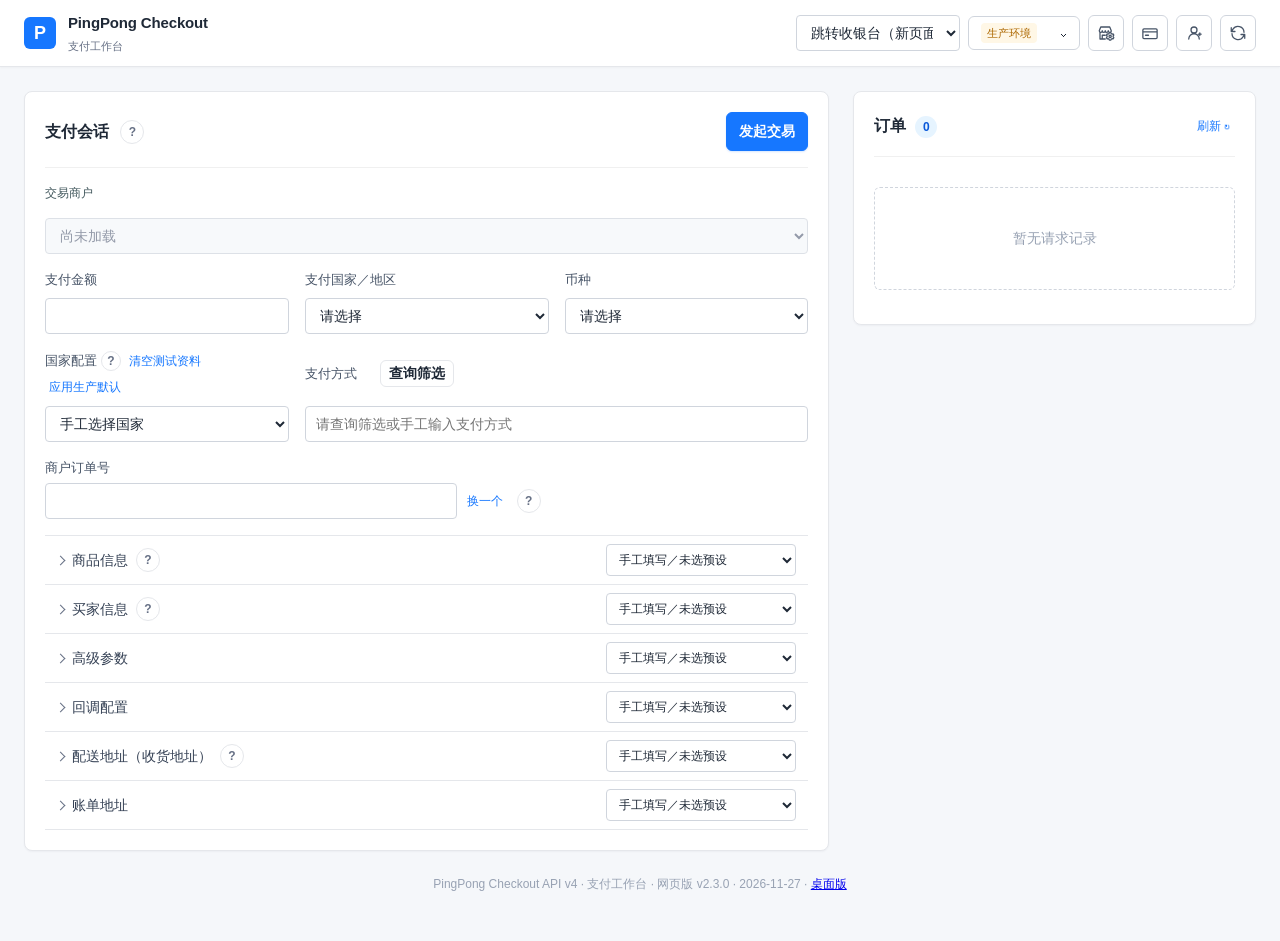
<file: index.html>
<!doctype html>
<html lang="zh-CN">
<head>
  <meta charset="utf-8">
  <meta name="viewport" content="width=device-width, initial-scale=1">
  <meta name="checkout-pages" content="2.3.0">
  <meta http-equiv="Content-Security-Policy" content="default-src 'none'; script-src 'self'; worker-src 'self'; style-src 'self'; img-src 'self'; connect-src https://api.ipify.org https://api4.ipify.org https://ipv4.icanhazip.com https://acquirer-payment.pingpongx.com https://sandbox-acquirer-payment.pingpongx.com; frame-src 'self' http://127.0.0.1:18791; form-action 'self'; base-uri 'none'">
  <meta name="referrer" content="no-referrer">
  <title>支付工作台 · PingPong Checkout</title>
  <link rel="stylesheet" href="workbench.css?v=2.3.0">
</head>
<body inert aria-busy="true">
<header class="topbar"><div class="brand"><span class="brand-mark">P</span><div><b>PingPong Checkout</b><small>支付工作台</small></div></div><div class="top-actions"><select id="checkoutMode" aria-label="收银台模式"><option value="redirect">跳转收银台（新页面）</option><option value="embedded">内嵌收银台</option><option value="elements">Element SDK</option><option value="onepage">OnePage Checkout</option></select><div class="environment-menu"><button id="envMenuToggle" class="secondary-btn top-action-control" aria-expanded="false" aria-controls="envMenu"><span id="envBadge" class="badge prod">生产环境</span><span class="chevron" aria-hidden="true">⌄</span></button><div id="envMenu" class="environment-dropdown" hidden><button data-env="production" class="env-btn"><span class="env-kind">PROD</span><b>生产环境</b><em id="productionState">未配置</em></button><button data-env="sandbox" class="env-btn"><span class="env-kind">TEST</span><b>沙箱环境</b><em id="sandboxState">未配置</em></button></div></div><button id="openMerchantConfig" class="icon-btn action-icon" type="button" aria-label="商户设置"><svg aria-hidden="true" viewBox="0 0 24 24"><path d="M3 9l2-5h12l2 5M3 9c0 3 4 3 4 0 0 3 4 3 4 0 0 3 4 3 4 0 0 2 2 3 4 1M4 12v8h7M7 20v-5h4"/><g transform="translate(17.5 16.5)"><path d="m-1-5 2 0 .5 1.3 1 .6 1.4-.2 1 1.7-.9 1.1v1l.9 1.1-1 1.7-1.4-.2-1 .6L1 5h-2l-.5-1.3-1-.6-1.4.2-1-1.7.9-1.1v-1l-.9-1.1 1-1.7 1.4.2 1-.6z"/><circle r="1.5"/></g></svg><span class="action-label">商户设置</span></button><button id="openPaymentConfig" class="icon-btn action-icon" type="button" aria-label="支付设置"><svg aria-hidden="true" viewBox="0 0 24 24"><path d="M4 6.5h16A1.5 1.5 0 0 1 21.5 8v10A1.5 1.5 0 0 1 20 19.5H4A1.5 1.5 0 0 1 2.5 18V8A1.5 1.5 0 0 1 4 6.5Zm-1.5 4h19M6 15h4"/></svg><span class="action-label">支付设置</span></button><button id="openProfiles" class="icon-btn action-icon" type="button" aria-label="资料设置"><svg aria-hidden="true" viewBox="0 0 24 24"><path d="M12 12a4 4 0 1 0 0-8 4 4 0 0 0 0 8Zm-7 8a7 7 0 0 1 14 0M18 13.5h3.5M19.75 11.75v3.5"/></svg><span class="action-label">资料设置</span></button><button class="icon-btn action-icon" id="refreshBtn" type="button" aria-label="刷新配置"><svg aria-hidden="true" viewBox="0 0 24 24"><path d="M20 11a8 8 0 0 0-14.8-4L3 10m0 0V5m0 5h5M4 13a8 8 0 0 0 14.8 4L21 14m0 0v5m0-5h-5"/></svg><span class="action-label">刷新配置</span></button></div></header>
<main class="shell"><nav class="workspace-jump" aria-label="工作区导航"><a href="#paymentWorkspace">支付会话</a><a href="#ordersWorkspace">查看订单</a></nav><section class="workspace">
<section class="panel form-panel" id="paymentWorkspace" tabindex="-1"><div class="panel-head"><h2>支付会话</h2><button type="button" class="help-btn" data-help-source="formHelp" data-help-title="填写与校验" aria-label="表单填写说明" aria-haspopup="dialog">?</button><div class="config-actions"><button id="submitBtn" class="primary-btn" type="submit" form="checkoutForm"><span id="submitLabel">发起交易</span></button></div></div>
<form id="checkoutForm" autocomplete="off" novalidate>
<div id="sessionImportNotice" class="session-import" hidden><span>请导入商户 Excel。生产联调资料会按国家自动填入。</span><button id="sessionImport" type="button" class="secondary-btn">导入商户 Excel</button></div>
<div class="merchant-selector transaction-merchant"><label for="transactionMerchant">交易商户 <span id="merchantCount"></span></label><select id="transactionMerchant" disabled><option value="">尚未加载</option></select></div>
<section id="elementsSettings" class="elements-settings" hidden><div class="settings-heading"><label>Element SDK 组件<select id="elementType"><option value="">请选择组件</option><option value="applePayButton">Apple Pay 按钮</option><option value="googlePayButton">Google Pay 按钮</option><option value="paypalButton">PayPal 按钮</option></select></label><button type="button" class="help-btn" data-help-source="elementRouteStatus elementHelp" data-help-title="Element SDK" aria-label="Element SDK 说明" aria-haspopup="dialog">?</button></div><p id="elementRouteStatus" class="config-help" role="status" hidden>请选择组件；支付方式将按组件精确同步。</p><div id="elementHelp" hidden><p>仅支持当前沙箱／FRA 生产环境，需明确国家、币种及支持该组件的支付配置。Google Pay 优先内嵌 3DS；PayPal 完成后由 SDK 跳转成功回跳 URL（merchantResultUrl）。这不是 Alipay 的内嵌替代方案，渠道授权仍可能跳转。PayPal 仅支持普通钱包，Venmo 和 PayPal Pay Later 会明确拒绝，不会自动转换为 PayPal。</p><p>发起交易后冻结本次订单资料；之后修改表单不影响已挂载按钮，需要重新发起交易。</p></div></section>
<section id="onepageSettings" class="elements-settings" hidden><div class="settings-heading"><b>OnePage Checkout</b><button type="button" class="help-btn" data-help-source="onepageHelp" data-help-title="OnePage Checkout" aria-label="OnePage Checkout 说明" aria-haspopup="dialog">?</button></div><div id="onepageHelp" hidden><p>OnePage Checkout：需明确国家和币种，支付方式可多选或不指定。发起交易仅初始化 SDK；买家点击组件支付按钮后才调用浏览器签名预下单。本次订单资料已冻结，修改表单后需重新发起交易，不会仅改变组件金额。</p><p>本演示未配置 Apple Pay 所需的绑卡／周期付款参数，不保证 OnePage Apple Pay 可用，也不会自动生成 recurring 参数。浏览器、HTTPS 安全上下文和商户域名验证可能限制钱包使用。Google Pay 若未返回支付方式，请仅选择 GooglePay 重新发起，或改用 Element SDK。钱包和渠道仍可能打开授权窗口；最终结果以可信通知或服务端查询为准。</p></div></section>
<div class="payment-grid">
<label>支付金额<input id="amount" value="" inputmode="decimal" required /></label>
<label>支付国家／地区<select id="tradeCountry"><option value="">请选择</option></select></label>
<label>币种<select id="currency"><option value="">请选择</option></select></label>
<div class="country-routing"><div class="country-tools"><label for="countryPreset">国家配置</label><button type="button" class="help-btn" data-help-source="profileStatus profileRulesHelp" data-help-title="国家配置使用指引" aria-label="国家配置使用指引" aria-haspopup="dialog" title="使用指引">?</button><button type="button" id="clearProfileData" class="text-btn">清空测试资料</button><button type="button" id="applyProductionDefaults" class="text-btn">应用生产默认</button></div><select id="countryPreset" class="preset-select" aria-label="国家配置预设"><option value="">手工选择国家</option></select></div>
<div class="payment-methods"><div class="method-heading"><label for="methodSelection">支付方式</label><button type="button" id="openMethodFilter" class="secondary-btn" aria-haspopup="dialog" aria-controls="methodDialog">查询筛选</button></div><div class="method-result"><input id="methodSelection" placeholder="请查询筛选或手工输入支付方式" aria-describedby="methodError" /><div id="methodError" class="error" aria-live="polite"></div></div></div></div>
<input id="paymentMethods" type="hidden" /><p id="profileStatus" class="config-help profile-status" role="status" hidden>选择国家后自动匹配商品、买家和地址资料。</p><button id="useCountrySample" type="button" class="text-btn" hidden>切到沙箱并填入示例</button><p id="profileSafety" class="config-help" role="status"></p>
<div class="fields"><label class="span-two">商户订单号<div class="input-with-action"><input id="merchantTransactionId" required maxlength="100" pattern="[A-Za-z0-9_\-]+" /><button type="button" class="text-btn" id="newOrderBtn">换一个</button><button type="button" class="help-btn" data-help="每次请求生成新号，手动修改仅覆盖本次。" data-help-title="商户订单号" aria-label="商户订单号说明" aria-haspopup="dialog">?</button></div></label></div>
<details class="advanced" id="productSection"><summary class="section-heading">商品信息<button type="button" class="help-btn" data-help-source="amountHint" data-help-title="金额联动" aria-label="金额联动详情" aria-haspopup="dialog">?</button><select id="productPreset" class="preset-select" aria-label="商品预设"><option value="">手工填写／未选预设</option></select></summary><div class="fields"><label>商品名称<input id="productName" value="" required /></label><label>商品类型<select id="productType"><option value="">请选择</option><option value="N">实物商品</option><option value="Y">虚拟商品</option></select></label><label>商品单价<input id="unitPrice" value="" inputmode="decimal" required /></label><label>商品图片 URL<input id="productImageUrl" type="url" placeholder="https://" /></label><label>商品描述<input id="productDescription" /></label><label>数量<div class="quantity-control"><button id="quantityMinus" type="button" aria-label="减少数量">−</button><input id="quantity" value="" type="number" min="1" max="999999999" step="1" required /><button id="quantityPlus" type="button" aria-label="增加数量">+</button></div></label></div><p id="amountHint" class="config-help" aria-live="polite" hidden>数量与单价联动总额；精度无法整除时不会自动舍入。</p></details>
<details class="advanced" id="buyerSection"><summary class="section-heading">买家信息<button type="button" class="help-btn" data-help-source="buyerHelp ipStatus" data-help-title="买家信息" aria-label="买家信息与 IP 说明" aria-haspopup="dialog">?</button><select id="buyerPreset" class="preset-select" aria-label="买家预设"><option value="">手工填写／未选预设</option></select></summary><div class="fields"><label>邮箱<input id="customerEmail" type="email" value="" required /></label><label>语言<select id="language"><option value="">请选择</option><option value="en">English</option><option value="zh-CN">简体中文</option><option value="zh-TW">繁體中文</option></select></label><label>买家 IP<input id="shopperIP" placeholder="公网 IPv4 / IPv6" /></label></div><div class="inline-tools"><button type="button" id="refreshIP" class="text-btn">重新获取公网 IP</button><span id="ipStatus" class="config-help" role="status" hidden></span><p id="buyerHelp" hidden>实物需邮箱；虚拟可用商户用户 ID。买家 IP 自动获取网络出口公网 IPv4，可手工修改。</p></div></details>
<details class="advanced" id="advancedSection"><summary class="section-heading">高级参数<select id="advancedPreset" class="preset-select" aria-label="高级参数预设"><option value="">手工填写／未选预设</option></select></summary><div class="fields"><label>商户用户 ID<input id="merchantUserId" /></label><label>收款延迟（小时）<input id="captureDelayHours" type="number" min="-1" max="168" step="1" placeholder="0 立即扣款；-1 仅预授权" /></label></div></details>
<details class="advanced" id="callbackSection"><summary class="section-heading">回调配置<select id="callbackPreset" class="preset-select" aria-label="回调预设"><option value="">手工填写／未选预设</option></select></summary><div class="fields"><label>成功回跳 URL<input id="payResultUrl" type="url" placeholder="https://merchant.example/success" /></label><label>取消回跳 URL<input id="payCancelUrl" type="url" placeholder="https://merchant.example/cancel" /></label><label>异步通知 URL<input id="notificationUrl" type="url" placeholder="https://merchant.example/notify（可选）" /></label></div></details>
<details class="advanced" id="shippingSection"><summary class="section-heading">配送地址（收货地址）<button type="button" class="help-btn" data-help-source="addressStatus" data-help-title="配送地址" aria-label="配送地址详情" aria-haspopup="dialog">?</button><select id="shippingPreset" class="preset-select" aria-label="配送地址预设"><option value="">手工填写／未选预设</option></select></summary><div class="inline-tools"><button type="button" id="generateAddress" class="text-btn">按所选国家生成测试地址</button><button type="button" id="clearAddresses" class="text-btn">清空地址，改填真实资料</button></div><p id="addressStatus" class="config-help" role="status" hidden>实物商品必填。优先使用命中的地址预设；手动生成的随机测试地址仅限沙箱，不保证真实存在或可投递。</p><div class="fields"><label>国家／地区代码<input id="shippingCountry" maxlength="2" placeholder="US" /></label><label>州／省<input id="shippingState" placeholder="CA" /></label><label>城市<input id="shippingCity" /></label><label>邮编<input id="shippingPostcode" /></label><label class="span-two">街道<input id="shippingStreet" /></label></div></details>
<details class="advanced" id="billingSection"><summary class="section-heading">账单地址<select id="billingPreset" class="preset-select" aria-label="账单地址预设"><option value="">手工填写／未选预设</option></select></summary><label class="checkbox-label"><input type="checkbox" id="sameBilling" checked />账单与配送一致</label><button type="button" class="text-btn" id="copyAddress">复制配送地址</button><div class="fields"><label>国家／地区代码<input id="billingCountry" maxlength="2" /></label><label>州／省<input id="billingState" /></label><label>城市<input id="billingCity" /></label><label>邮编<input id="billingPostcode" /></label><label class="span-two">街道<input id="billingStreet" /></label></div></details>
<p id="formHelp" hidden>折叠项仍参与必填校验；提交时自动展开未完成项。红色 * 表示当前必填项，空可选字段不发送。账单地址为实物及其他虚拟类必填项；勾选账单与配送一致时持续同步。</p><p id="formError" class="error" role="alert" hidden></p>
</form><section class="result-panel" id="resultPanel" hidden><div class="panel-head"><h2>调用结果</h2><span id="resultStatus" class="status-pill">等待中</span></div><div id="resultContent" class="result-content"></div></section></section>
<aside class="panel orders-panel" id="ordersWorkspace" tabindex="-1"><div class="panel-head"><h2>订单 <span id="orderCount" class="count">0</span></h2><div class="config-actions"><button class="text-btn" id="reloadOrders">刷新 ↻</button></div></div><div id="ordersBody" class="order-list"><p class="empty">暂无请求记录</p></div></aside>
</section><footer>PingPong Checkout API v4 · 支付工作台 · 网页版 v2.3.0 · 2026-11-27 · <a href="?desktop=1">桌面版</a></footer></main>
<dialog id="configDialog" aria-labelledby="configTitle"><div class="config-panel"><div class="panel-head config-dialog-head"><h2 id="configTitle">商家配置</h2><button class="secondary-btn" id="clearMerchants" type="button">清空本页商户</button><button class="secondary-btn" id="downloadTemplate" type="button">下载导入模板</button><label class="secondary-btn file-btn">导入新配置<input id="excelInput" type="file" accept=".xlsx" multiple aria-label="导入新商家配置" /></label><button id="closeConfig" class="dialog-close" type="button" aria-label="关闭商家配置"><span aria-hidden="true">×</span></button></div><label class="restore-mode"><input type="checkbox" id="restoreMerchants"> 按备份规则恢复（replace 会替换对应环境的商户列表）</label><div class="settings-heading"><p id="configEnvironment" class="config-help"></p><button type="button" class="help-btn" data-help-source="sessionKeyHelp" data-help-title="商家配置与密钥安全" aria-label="商家配置与密钥安全说明" aria-haspopup="dialog">?</button></div><div class="merchant-selector"><label for="merchantSelect">商户（Remark）</label><select id="merchantSelect" aria-label="按备注选择当前环境商户"><option value="">暂无商户</option></select></div><p id="configMessage" role="status" class="config-help"></p><div class="endpoint"><span>API Endpoint</span><code id="endpoint"></code></div><div class="credentials" hidden><div class="credential-row"><span>accId</span><code id="accId">未配置</code></div><div class="credential-row"><span>clientId</span><code id="clientId">未配置</code></div><div class="credential-row"><span>salt</span><code>••••••••••••••••••••</code></div></div><p id="sessionKeyHelp" hidden>可多次导入商户 Excel，再按备注选择。密钥仅存在浏览器内存。原工作台刷新时会尝试恢复商户。新开工作台或浏览器已释放内存时，请重新导入。</p></div></dialog>
<dialog id="paymentConfigDialog" aria-labelledby="paymentConfigTitle"><div class="panel-head config-dialog-head"><h2 id="paymentConfigTitle">支付配置</h2><button id="exportPaymentConfig" class="secondary-btn" type="button">导出当前配置</button><button id="downloadPaymentTemplate" class="secondary-btn" type="button">下载导入模板</button><label class="secondary-btn file-btn">导入新配置<input id="paymentConfigInput" type="file" accept=".json,application/json" aria-label="导入新支付配置" /></label><button id="closePaymentConfig" class="dialog-close" type="button" aria-label="关闭支付配置"><span aria-hidden="true">×</span></button></div><div class="settings-heading"><h3>三列 TSV</h3><button type="button" class="help-btn" data-help-source="paymentHelp" data-help-title="支付配置格式" aria-label="支付配置格式说明" aria-haspopup="dialog">?</button></div><p id="paymentHelp" hidden>国家／地区、Payment Method、交易币种三列。与环境密钥分开保存；仅明确可调用的组合参与下拉联动，不猜测 XB 或复合方法。导入后先预览，再确认保存。</p><label class="sr-only" for="paymentConfigPaste">粘贴三列 TSV</label><textarea id="paymentConfigPaste" rows="5" placeholder="国家／地区&#9;Payment Method&#9;交易币种"></textarea><button id="previewPaymentConfig" class="secondary-btn">预览粘贴内容</button><p id="paymentConfigMessage" role="status" class="config-help"></p><pre id="paymentConfigPreview"></pre><div class="dialog-footer"><button id="savePaymentConfig" class="primary-btn" disabled>确认保存此配置</button></div><details class="advanced"><summary>查看当前原始行</summary><pre id="paymentConfigRows"></pre></details></dialog>
<dialog id="profilesDialog" aria-labelledby="profilesTitle"><div class="panel-head config-dialog-head"><h2 id="profilesTitle">买家信息配置</h2><button id="exportProfiles" class="secondary-btn" type="button">导出当前配置</button><button id="downloadProfilesTemplate" class="secondary-btn" type="button">下载导入模板</button><label class="secondary-btn file-btn">导入新配置<input id="profilesInput" type="file" accept=".xlsx" aria-label="导入新买家资料配置" /></label><button id="closeProfiles" class="dialog-close" type="button" aria-label="关闭买家信息配置"><span aria-hidden="true">×</span></button></div><div class="settings-heading"><h3>资料与匹配规则</h3><button type="button" class="help-btn" data-help-source="profilesHelp profileRulesHelp" data-help-title="买家资料与匹配规则" aria-label="买家资料配置说明" aria-haspopup="dialog">?</button></div><p id="profilesHelp" hidden>统一管理国家、商品、买家、高级参数、回调、配送、账单与匹配规则。下载多 Sheet Excel 后修改并上传：先校验预览，再确认保存，点击保存后资料保留至标签页关闭。生产只需导入商户。工作台按当前国家填入联调商品、买家、地址和 HTTPS 回跳。可手动修改，也可另行导入生产资料（synthetic=false），匹配的自定义资料优先。刷新或在同一标签页返回时恢复表单。选择下拉框中的沙箱示例会切换环境。</p><p id="profilesMessage" class="config-help" role="status"></p><pre id="profilesPreview"></pre><div class="dialog-footer"><button id="saveProfiles" class="primary-btn" type="button" disabled>确认保存预览配置</button></div><details class="advanced"><summary>当前全部资料与规则</summary><pre id="profilesCurrent"></pre></details><p id="profileRulesHelp" hidden>匹配优先级按国家、支付方式、币种中已指定条件数量决定：精确三元 → 双维（如国家＋币种）→ 单维（如国家）→ 通用。同分按规则行顺序选首条，多支付方式命中不同规则时可点击资料匹配详情查看选择。未指定规则时，当前国家和路由有唯一适用资料的分区会自动填入。</p></dialog>
<dialog id="orderDetailDialog" aria-labelledby="orderDetailTitle"><div class="panel-head"><h2 id="orderDetailTitle">订单 Detail</h2><button type="button" class="help-btn" data-help="本标签页保存的订单字段与状态；不重新查询支付网关。Query 下拉中的 Sale Query 查询支付，Refund Query 查询已发起的退款，不会重新退款。支付状态与括号内退款状态独立；已退款金额仅统计已确认成功的金额。原始接口记录请查看 Log。" data-help-title="订单详情" aria-label="订单详情说明" aria-haspopup="dialog">?</button><button id="closeOrderDetail" class="secondary-btn" type="button">关闭</button></div><pre id="orderDetailText"></pre></dialog>
<dialog id="detailDialog" aria-labelledby="detailTitle"><div class="panel-head"><h2 id="detailTitle">订单日志</h2><button type="button" class="help-btn" data-help-source="logHelp" data-help-title="日志与资料安全" aria-label="日志与资料安全说明" aria-haspopup="dialog">?</button><button id="closeDetail" class="secondary-btn">关闭</button></div><p id="logHelp" hidden>本页日志展示请求、响应和验签结果，可能含买家资料或支付令牌。刷新或离开即清空。订单摘要保留在当前标签页，可重新导入原商户查单。</p><pre id="logSummary" class="log-summary" aria-label="请求时间与接口摘要"></pre><details class="advanced"><summary>展开完整原始 JSON</summary><pre id="detailText"></pre></details><p id="detailError" class="error" role="status"></p></dialog>
<dialog id="orderActionDialog" aria-labelledby="orderActionTitle"><form id="orderActionForm"><div class="panel-head"><h2 id="orderActionTitle">确认订单操作</h2><button type="button" id="closeOrderAction" class="secondary-btn">关闭</button></div><p id="orderActionSummary"></p><label id="refundAmountField" hidden>退款金额<input id="refundAmount" inputmode="decimal" /></label><p id="orderActionError" class="error" role="alert"></p><button id="confirmOrderAction" class="primary-btn" type="submit">确认操作</button></form></dialog>
<dialog id="validationDialog" aria-labelledby="validationTitle"><div class="panel-head"><h2 id="validationTitle">请补充或修正以下信息</h2><button type="button" id="closeValidation" class="secondary-btn">关闭</button></div><p class="config-help">尚未发送请求，点击字段可定位。</p><ul id="validationList" class="validation-list"></ul></dialog>
<dialog id="methodDialog" aria-labelledby="methodTitle"><div class="panel-head"><h2 id="methodTitle">筛选支付方式</h2></div><label for="methodSearch">搜索支付方式</label><input id="methodSearch" type="search" placeholder="输入支付方式关键字" autofocus /><div class="method-tools"><span id="methodCount" role="status"></span><button type="button" id="clearMethods" class="text-btn">全部清除</button></div><div id="methodOptions" class="method-options"></div><div class="dialog-footer"><button type="button" id="cancelMethodFilter" class="secondary-btn">取消</button><button type="button" id="applyMethodFilter" class="primary-btn">确认</button></div></dialog>
<dialog id="helpDialog" aria-labelledby="helpTitle" aria-describedby="helpContent"><div class="panel-head"><h2 id="helpTitle">说明</h2><button id="closeHelp" class="dialog-close" type="button" aria-label="关闭说明" autofocus><span aria-hidden="true">×</span></button></div><div id="helpContent" class="help-content"></div></dialog>
<dialog id="localConfirmDialog" aria-labelledby="localConfirmTitle"><h2 id="localConfirmTitle">操作确认</h2><p id="localConfirmText"></p><form method="dialog" class="dialog-footer"><button class="secondary-btn" value="cancel" autofocus>取消</button><button class="primary-btn" value="confirm">确认继续</button></form></dialog>
<template id="desktop-view">
  <header class="bar"><img src="workbench.png" alt="" width="36" height="36"><b>PingPong Checkout</b><a id="view-switch" href="./">浏览器版</a></header>
  <main class="sheet" id="desktop">
    <h1>安装支付工作台</h1>
    <p class="intro">在自己的电脑上导入商户 Excel、创建订单并前往收银台付款。</p>
    <section aria-label="下载桌面工作台" class="downloads">
      <div class="platform"><h2>Windows</h2><p>运行安装程序，然后从桌面打开工作台。</p><a class="button" href="https://github.com/mylys/checkout-offline-demo/releases/download/v2.0.0/Checkout-2.0.0-windows-x64.exe">下载 Windows x64 版</a></div>
      <div class="platform"><h2>Mac</h2><p>macOS 13 或更高版本。打开下载的文件，将工作台拖入「应用程序」，再双击打开。</p><div class="links"><a class="button" href="https://github.com/mylys/checkout-offline-demo/releases/download/v2.0.0/Checkout-2.0.0-mac-arm64.dmg">下载 Apple 芯片版</a><a href="https://github.com/mylys/checkout-offline-demo/releases/download/v2.0.0/Checkout-2.0.0-mac-x64.dmg">Intel 芯片版</a></div></div>
    </section>
    <p class="note">首次安装并打开后，工作台默认随登录启动，可在菜单栏或系统托盘关闭自动启动。</p>
    <p class="note">每次启动都需手工导入商户 Excel。导入后选择交易商户，核对金额再发起交易。关闭网页后本次密钥仍在内存中，从菜单栏或托盘退出工作台即可清空。</p>
    <details class="note"><summary>系统提示无法验证开发者？</summary><p>此版本尚未取得 Apple 公证或 Windows 发布者签名。请确认下载来自本项目的 GitHub Releases。若公司电脑限制安装，请让 IT 核准此版本。</p></details>
    <section class="installed"><h2>已经安装？</h2>
      <div class="links"><a href="checkout-workbench://open">打开支付工作台</a><button type="button" id="connect">在此页连接运行中的工作台</button></div>
      <p id="status" role="status"></p>
    </section>
    <footer>桌面版 v2.0.0 · 2026-11-26</footer>
  </main>
  <dialog id="workspace" aria-label="本机支付工作台">
    <div id="viewport"></div><button id="close" type="button">返回下载页</button>
  </dialog>
</template>
<noscript>请启用 JavaScript 后刷新页面，以加载支付工作台。</noscript>
<script type="module" src="entry.js?v=2.3.0"></script>
</body></html>
</file>
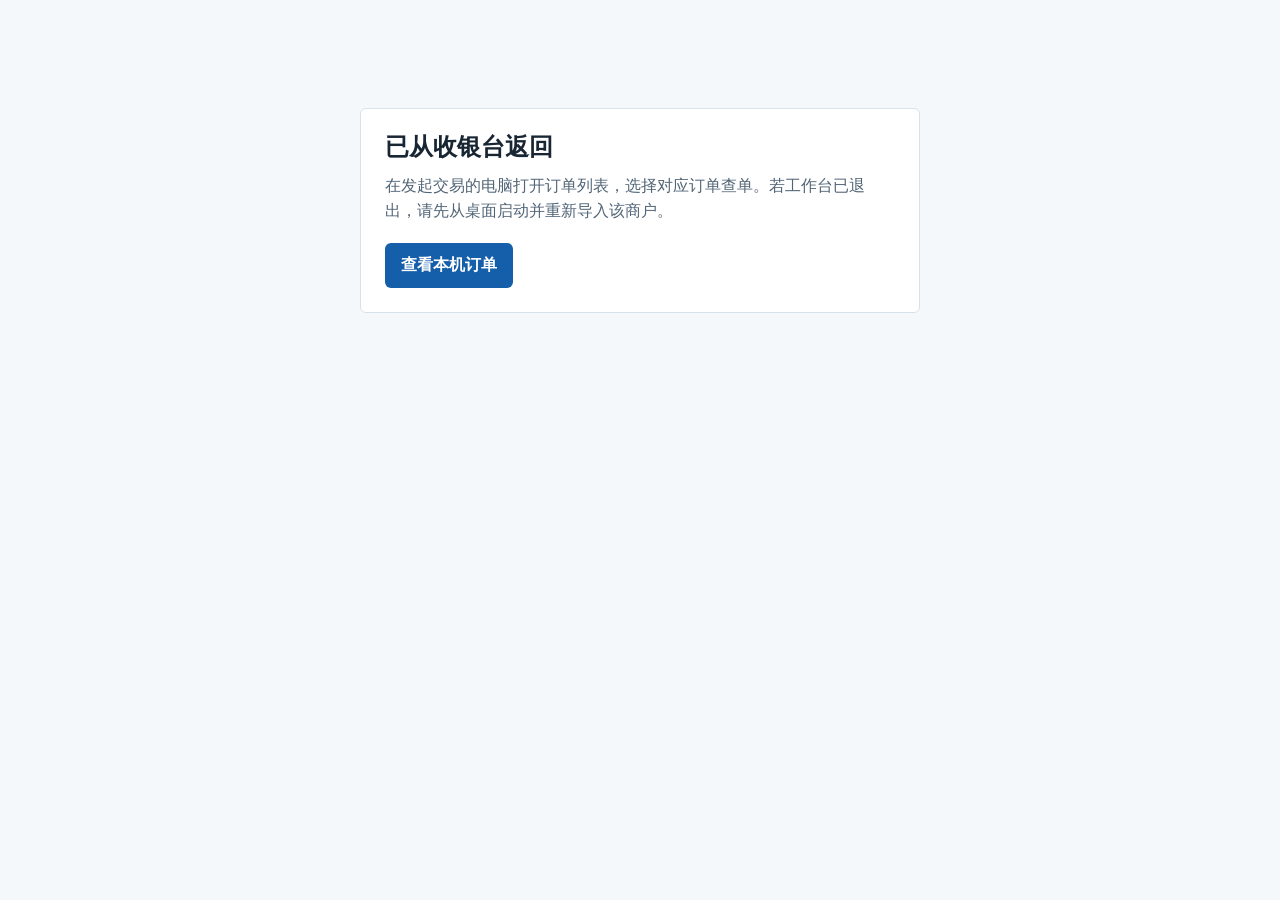
<file: return.html>
<!doctype html>
<html lang="zh-CN">
<head>
  <meta charset="utf-8">
  <meta name="viewport" content="width=device-width,initial-scale=1">
  <meta name="referrer" content="no-referrer">
  <title>已从收银台返回 · PingPong Checkout</title>
  <link rel="stylesheet" href="styles.css?v=2.3.0">
</head>
<body>
  <main class="shell"><section class="panel return-panel">
    <h1>已从收银台返回</h1>
    <p id="return-status">在发起交易的电脑打开订单列表，选择对应订单查单。若工作台已退出，请先从桌面启动并重新导入该商户。</p>
    <a id="return-link" class="primary-btn" href="./#ordersWorkspace" target="_top" rel="noreferrer">查看本机订单</a>
  </section></main>
  <script src="return.js?v=2.3.0"></script>
</body>
</html>
</file>
<file: workbench.css>
*{box-sizing:border-box}:root{--ink:#18242b;--muted:#687c80;--line:#dfe7e8;--paper:#fff;--wash:#f4f8f7;--teal:#0d6f63;--teal-2:#168b79;--red:#b74339;--shadow:0 12px 32px #1d373a12}body{margin:0;background:var(--wash);color:var(--ink);font-family:Inter,-apple-system,BlinkMacSystemFont,"PingFang SC","Microsoft YaHei",sans-serif;font-size:13px}[hidden]{display:none!important}button,input,select,textarea{font:inherit}button,summary{cursor:pointer}button:disabled{opacity:.5;cursor:not-allowed}button:focus-visible,a:focus-visible,summary:focus-visible{outline:3px solid #71c2b4;outline-offset:3px}button{border-radius:7px}input,select,textarea{width:100%;min-width:0;border:1px solid #ccd8d9;border-radius:7px;background:#fff;color:var(--ink);padding:8px 9px;height:35px;outline:none}input:focus,select:focus,textarea:focus{border-color:var(--teal);box-shadow:0 0 0 2px #0d6f6315}textarea{height:auto;resize:vertical}input[readonly]{background:var(--wash);color:var(--muted)}label{display:flex;flex-direction:column;gap:6px;min-width:0;font-size:12px;color:#41575c}h2{font-size:17px;margin:0;font-weight:650}.topbar{min-height:66px;background:#fff;border-bottom:1px solid var(--line);display:flex;align-items:center;justify-content:space-between;gap:18px;padding:12px max(22px,calc((100vw - 1440px)/2))}.brand{display:flex;gap:10px;align-items:center;flex-shrink:0}.brand-mark{width:31px;height:31px;background:var(--teal);border-radius:9px;display:grid;place-items:center;color:#fff;font-size:19px;font-weight:800}.brand b,.brand small{display:block}.brand b{font-size:14px}.brand small{font-size:10px;color:var(--muted);margin-top:3px}.top-actions{display:flex;gap:8px;align-items:center}.top-actions select{width:136px}.primary-btn,.secondary-btn,.env-btn{border:1px solid var(--line);padding:8px 12px;background:#fff;color:var(--ink);font-weight:600;white-space:nowrap}.primary-btn{background:var(--teal);border-color:var(--teal);color:#fff}.primary-btn:hover:not(:disabled){background:#085b51}.secondary-btn:hover,.env-btn:hover{background:#edf7f4}.text-btn{background:none;border:0;color:var(--teal);padding:5px;font-size:12px;white-space:nowrap}.icon-btn{background:none;border:0;font-size:23px;color:var(--muted)}.badge{font-size:11px;border-radius:30px;padding:4px 7px}.badge.prod{color:#95660b;background:#fff4d7}.badge.sandbox{color:var(--teal);background:#e6f6ef}.environment-menu{position:relative}.environment-dropdown{position:absolute;right:0;top:calc(100% + 9px);width:235px;display:grid;gap:8px;padding:12px;background:white;border:1px solid var(--line);border-radius:11px;box-shadow:var(--shadow);z-index:20}.env-btn{display:flex;justify-content:space-between;gap:12px}.env-btn em{font-style:normal;font-size:11px}.env-btn.active{border-color:var(--teal);background:#edf7f4}.shell{width:min(1440px,calc(100% - 40px));margin:22px auto}.workspace{display:grid;grid-template-columns:minmax(0,2.06fr) minmax(0,1fr);gap:18px;align-items:start}.panel{background:#fff;border:1px solid var(--line);border-radius:13px;padding:20px;min-width:0;box-shadow:0 3px 12px #1d373a04}.panel-head{display:flex;justify-content:space-between;align-items:center;gap:12px;margin-bottom:18px}.fields{display:grid;grid-template-columns:repeat(3,minmax(0,1fr));gap:11px 12px;margin:12px 0}.span-two{grid-column:span 2}.field-note{font-size:10px;color:var(--muted);line-height:1.6;align-self:end;margin:0}.input-with-action{display:flex;gap:5px;align-items:center}.input-with-action input{flex:1}.subhead{font-size:12px;font-weight:650;margin:18px 0 0}.quantity-control{display:flex;align-items:center;border:1px solid #ccd8d9;border-radius:7px;overflow:hidden;height:35px}.quantity-control input{border:0;padding:7px 2px;text-align:center;appearance:textfield;-moz-appearance:textfield}.quantity-control input::-webkit-inner-spin-button{appearance:none}.quantity-control button{border:0;border-radius:0;background:var(--wash);padding:7px 10px;height:100%;color:var(--teal);font-size:16px}.config-help{font-size:11px;line-height:1.7;color:var(--muted);margin:10px 0}.advanced{border-top:1px solid var(--line);padding:12px 0 0;margin-top:12px}.advanced summary{font-size:12px;font-weight:600}.advanced summary span{font-weight:400;font-size:10px;color:var(--muted);margin-left:6px}.advanced>label{margin:12px 0}.method-picker{border:1px solid var(--line);border-radius:8px;margin:14px 0;padding:10px 12px;background:#fafcfc}.method-picker summary{font-size:12px;font-weight:600;line-height:1.5}.method-picker summary span{font-weight:400;color:var(--muted);font-size:11px;margin-left:9px;overflow-wrap:anywhere}.method-tools{display:flex;gap:8px;margin-top:12px}.method-options{max-height:190px;overflow:auto;margin-top:10px}.method-options fieldset{border:0;margin:0;padding:0;display:grid;grid-template-columns:repeat(2,minmax(0,1fr));gap:8px}.method-options legend{font-size:11px;color:var(--muted);margin-bottom:10px}.method-options .method-choice{display:flex;flex-direction:row;align-items:center;gap:7px;font-size:12px;overflow-wrap:anywhere}.method-choice input[type=checkbox]{height:15px;width:15px;flex:0 0 15px;accent-color:var(--teal)}.sandbox-tools{display:flex;flex-wrap:wrap;gap:5px;border-top:1px solid var(--line);padding-top:14px;margin-top:16px}.sandbox-tools .secondary-btn{font-size:11px}.error{font-size:12px;color:var(--red);line-height:1.6;overflow-wrap:anywhere}.count{font-size:11px;color:var(--muted);font-weight:400;margin-left:5px}.order-list{display:grid;gap:11px}.order-card{border:1px solid var(--line);border-radius:9px;padding:13px;min-width:0}.order-top{display:flex;justify-content:space-between;align-items:start;gap:10px}.order-id{font-family:ui-monospace,monospace;font-size:12px;font-weight:600;overflow-wrap:anywhere}.order-amount{white-space:nowrap;font-size:14px;font-weight:650}.order-meta{display:flex;flex-wrap:wrap;gap:7px 12px;font-size:10px;color:var(--muted);margin:10px 0}.status{font-size:11px;overflow-wrap:anywhere}.order-actions{display:flex;flex-wrap:wrap;gap:5px;margin-top:11px}.order-actions button{border:1px solid var(--line);background:white;color:var(--teal);padding:5px 9px;font-size:11px}.empty{text-align:center;padding:52px 8px;color:var(--muted)}.result-panel{margin-top:20px;border-top:1px solid var(--line);padding-top:18px}.result-content{font-size:12px;line-height:1.7}.result-content pre,dialog pre{font-family:ui-monospace,monospace;white-space:pre-wrap;overflow-wrap:anywhere;font-size:11px;line-height:1.65;background:var(--wash);border-radius:8px;padding:12px;max-height:330px;overflow:auto}.status-pill{font-size:10px;padding:5px 8px;border-radius:20px;background:var(--wash)}.status-pill.ok{color:var(--teal);background:#e8f6ef}.status-pill.fail{color:var(--red);background:#fff0ed}.embedded-checkout{margin-top:15px;min-height:250px}.embedded-checkout pp-checkout{display:block;width:100%}footer{font-size:10px;color:var(--muted);padding:20px 2px}dialog{width:min(650px,94vw);max-height:88vh;border:1px solid var(--line);border-radius:13px;background:white;color:var(--ink);padding:24px}dialog::backdrop{background:#18242b66}dialog .config-actions{display:flex;flex-wrap:wrap;gap:9px;margin:16px 0}.endpoint{display:grid;gap:6px;font-size:11px;color:var(--muted);padding:12px;background:var(--wash);border-radius:8px}.endpoint code{overflow-wrap:anywhere}.credentials{display:grid;gap:9px;padding:14px 0}.credential-row{display:flex;justify-content:space-between;font-size:12px}.file-btn{display:inline-flex;flex-direction:row;cursor:pointer}.file-btn input{display:none}#paymentConfigPaste{font-family:ui-monospace,monospace}#paymentConfigPreview:empty{display:none}#orderActionSummary{line-height:1.8;white-space:pre-line;overflow-wrap:anywhere}#orderActionDialog{width:min(460px,94vw)}@media(min-width:1600px){.shell{margin-top:28px}}@media(max-width:1050px){.workspace{grid-template-columns:minmax(0,2.2fr) minmax(0,1fr);gap:12px}.panel{padding:16px}.fields{gap:10px 8px}.order-top{flex-direction:column;gap:7px}.topbar{padding:12px 20px}.brand small{display:none}}@media(max-width:800px){.workspace{grid-template-columns:1fr}.shell{width:calc(100% - 24px);margin:14px auto}.topbar{padding:12px;flex-wrap:wrap;gap:10px}.top-actions{margin-left:auto}.fields{grid-template-columns:repeat(2,minmax(0,1fr))}.span-two{grid-column:span 2}.field-note{grid-column:span 2}.order-top{flex-direction:row}.orders-panel{margin-top:2px}.brand b{font-size:12px}input,select,textarea{font-size:16px}.top-actions select{font-size:12px;width:116px}.top-actions .secondary-btn{font-size:11px;padding:8px}.top-actions{gap:5px}}@media(max-width:460px){.top-actions{width:100%;justify-content:space-between}.fields{grid-template-columns:1fr}.span-two,.field-note{grid-column:auto}.panel{padding:15px}.order-top{flex-direction:column}.method-options fieldset{grid-template-columns:1fr}dialog{padding:18px}.panel-head{gap:8px}.primary-btn{padding:8px 10px}.method-picker summary span{display:block;margin-left:14px;margin-top:4px}}
.sdk-checkout-frame{display:block;width:100%;height:560px;min-height:160px;border:0;background:#fff;border-radius:8px;margin:16px 0}.sdk-host-body{margin:0;padding:8px;background:#fff}.sdk-host-body #sdkMount{min-height:140px}.top-actions #checkoutMode{width:164px}
.elements-settings{margin-bottom:16px;padding:14px;border:1px solid #b7dacf;border-radius:9px;background:#edf6f2}.elements-settings select{max-width:300px}.elements-checkout{min-height:48px;margin:16px 0}.config-warning{padding:12px;border:1px solid #e9b16a;border-radius:7px;background:#fff4df;color:#803c0a;line-height:1.7;font-weight:600}
.order-status{display:inline-flex;align-items:center;flex-shrink:0;padding:2px 6px;border-radius:5px;font-size:10px;font-weight:600;line-height:1.6}.order-status.success{color:#166534;background:#dcfce7;border:1px solid #86efac}.order-status.pending,.status-pill.pending{color:#854d0e;background:#fef9c3;border:1px solid #fde047}.order-status.failed{color:#991b1b;background:#fee2e2;border:1px solid #fca5a5}.log-summary{white-space:pre-wrap;overflow-wrap:anywhere;max-height:42vh;overflow:auto;font-size:12px;line-height:1.8}
.required-field{position:relative;padding-left:10px}.required-field::before{content:"*";position:absolute;left:0;top:0;color:#c72e38;font-weight:800;font-size:15px}.inline-tools{display:flex;flex-wrap:wrap;gap:8px;align-items:center;margin:10px 0}.checkbox-label{display:flex;flex-direction:row;align-items:center;gap:8px;margin:12px 0}.checkbox-label input{width:16px;height:16px}.validation-list{margin:12px 0;padding-left:22px;max-height:60vh;overflow:auto}.validation-list li{margin:8px 0;color:var(--red)}.validation-list button{text-align:left;white-space:normal;line-height:1.6}#validationDialog{width:min(620px,calc(100vw - 28px))}
.order-overview{min-width:0;flex:1;font-size:10px;line-height:1.7;overflow-wrap:anywhere}.order-overview .order-id{display:inline;font-size:11px;font-weight:600}.order-gap{white-space:pre}.orders-panel .order-top{align-items:flex-start;flex-wrap:nowrap;gap:8px}.order-amount{margin-left:auto;flex-shrink:0;font-size:12px}.orders-panel .order-actions{gap:4px;margin-top:8px}.orders-panel .order-actions button{padding:5px 6px;font-size:10px}#orderDetailDialog{width:min(800px,calc(100vw - 28px))}#orderDetailText{max-height:65vh;overflow:auto;white-space:pre-wrap;overflow-wrap:anywhere}
.top-actions,.config-actions,.panel-head{flex-wrap:wrap}.orders-panel{min-width:0}.order-top{flex-wrap:wrap}.order-id{overflow-wrap:anywhere}.section-heading{display:flex;align-items:center;gap:8px;flex-wrap:wrap}.section-heading .preset-select{margin-left:auto;width:190px;max-width:100%;height:30px;padding:4px 7px;font-size:11px;font-weight:400}.section-heading span{flex-shrink:1}.profile-routing{display:flex;align-items:end;justify-content:space-between;gap:10px;flex-wrap:wrap;margin:12px 0 5px}.profile-routing label{min-width:180px;max-width:100%}.profile-status{padding:8px 10px;border-left:3px solid var(--teal);background:#eaf4f1;overflow-wrap:anywhere}#profileSafety{color:var(--red)}#profilesDialog{width:min(900px,calc(100vw - 28px));max-height:90vh}#profilesPreview,#profilesCurrent{max-height:38vh;overflow:auto;white-space:pre-wrap;overflow-wrap:anywhere}.top-actions,.config-actions,.panel-head{flex-wrap:wrap}.orders-panel{min-width:0}.order-top{flex-wrap:wrap}.order-id{overflow-wrap:anywhere}.section-heading{display:flex;align-items:center;gap:8px;flex-wrap:wrap}.section-heading .preset-select{margin-left:auto;width:190px;max-width:100%;height:30px;padding:4px 7px;font-size:11px;font-weight:400}.section-heading span{flex-shrink:1}.profile-routing{display:flex;align-items:end;justify-content:space-between;gap:10px;flex-wrap:wrap;margin:12px 0 5px}.profile-routing label{min-width:180px;max-width:100%}.profile-status{padding:8px 10px;border-left:3px solid var(--teal);background:#eaf4f1;overflow-wrap:anywhere}#profileSafety{color:var(--red)}#profilesDialog{width:min(900px,calc(100vw - 28px));max-height:90vh}#profilesPreview,#profilesCurrent{max-height:38vh;overflow:auto;white-space:pre-wrap;overflow-wrap:anywhere}@media(max-width:460px){.section-heading .preset-select{width:160px}.top-actions{flex-wrap:wrap}.profile-routing{align-items:stretch}.profile-routing label{flex:1}}

/* Enterprise UI refinement: 8px grid, restrained color, high-density operations. */
:root{--ink:#1f2937;--muted:#667085;--line:#e5e7eb;--line-strong:#d0d5dd;--paper:#fff;--wash:#f5f7fa;--teal:#1677ff;--teal-2:#4096ff;--red:#cf1322;--success:#389e0d;--warning:#d48806;--shadow:0 1px 2px rgba(16,24,40,.04)}
body{background:var(--wash);color:var(--ink);font-size:14px;line-height:1.5}
.topbar{position:sticky;top:0;z-index:20;min-height:64px;padding:12px 24px;background:rgba(255,255,255,.96);border-bottom:1px solid var(--line);box-shadow:0 1px 2px rgba(16,24,40,.03)}
.brand{gap:12px}.brand-mark{width:32px;height:32px;border-radius:6px;background:var(--teal);font-size:18px}.brand b{font-size:15px;letter-spacing:-.01em}.brand small{font-size:11px;color:var(--muted)}
.top-actions{gap:8px}.top-actions select{width:168px}.top-actions .secondary-btn,.top-actions .env-btn{height:34px;padding:6px 12px;border-radius:6px;background:#fff;border-color:var(--line-strong);font-weight:500}.top-actions .secondary-btn:hover,.top-actions .env-btn:hover{border-color:var(--teal);color:var(--teal)}
.primary-btn,.secondary-btn,.env-btn{border-radius:6px}.primary-btn{background:var(--teal);border-color:var(--teal);box-shadow:0 1px 2px rgba(22,119,255,.18)}.primary-btn:hover:not(:disabled){background:#0958d9;border-color:#0958d9}.text-btn{color:#1677ff;font-weight:500}.text-btn:hover:not(:disabled){color:#0958d9;background:#e6f4ff}
.shell{max-width:1600px;margin:0 auto;padding:24px}.workspace{grid-template-columns:minmax(0,2fr) minmax(400px,1fr);gap:24px;align-items:start}.form-panel{min-width:0}.panel{border:1px solid var(--line);border-radius:8px;background:var(--paper);box-shadow:var(--shadow)}.form-panel,.orders-panel{padding:20px}.panel-head{min-height:32px;gap:12px;padding-bottom:16px;margin-bottom:16px;border-bottom:1px solid #f0f0f0}.panel-head h2{font-size:16px;font-weight:600;letter-spacing:-.01em}.count{display:inline-flex;min-width:22px;height:22px;padding:0 6px;align-items:center;justify-content:center;border-radius:11px;background:#e6f4ff;color:#0958d9;font-size:12px;font-weight:600}
.fields{gap:16px;margin:16px 0}.fields label{gap:6px;font-size:13px;color:#475467}.fields label>input,.fields label>select,.fields label>textarea,.input-with-action{margin-top:0}input,select,textarea{height:36px;border-color:var(--line-strong);border-radius:6px;padding:7px 10px;font-size:14px}input:hover,select:hover,textarea:hover{border-color:#98a2b3}input:focus,select:focus,textarea:focus{border-color:var(--teal);box-shadow:0 0 0 2px rgba(22,119,255,.12)}input[readonly]{background:#f5f7fa;color:#667085}.required-field::before{color:#ff4d4f}
.subhead{font-size:15px;font-weight:600;color:#344054;border-bottom:1px solid #f0f0f0;padding-bottom:10px;margin-top:24px}.method-picker,.advanced{border:1px solid var(--line);border-radius:6px;background:#fff}.method-picker{margin:16px 0}.method-picker>summary,.advanced>summary{min-height:40px;padding:10px 12px;font-size:14px;font-weight:500;color:#344054}.method-picker[open]>summary,.advanced[open]>summary{border-bottom:1px solid #f0f0f0}.method-picker>div,.advanced>div,.advanced>p,.advanced>label,.advanced>.fields,.advanced>.inline-tools{margin-left:12px;margin-right:12px}.method-options{padding:12px!important}.elements-settings,.onepage-settings{padding:16px;border:1px solid #b7d7ff;border-radius:6px;background:#f0f7ff}.elements-settings p,.onepage-settings p{margin:8px 0;color:#475467}.config-warning{border-radius:6px;background:#fffbe6;border-color:#ffe58f;color:#7a4d00}
.result-panel{margin-top:20px;border:1px solid var(--line);border-radius:8px;background:#fafcff}.result-panel .panel-head{padding:16px;margin:0}.result-content{padding:0 16px 16px}.status-pill,.order-status{border-radius:4px;font-size:12px;padding:3px 8px}.status-pill.pending,.order-status.pending{color:#d48806;background:#fffbe6;border-color:#ffe58f}.order-status.success{color:#389e0d;background:#f6ffed;border-color:#b7eb8f}.order-status.failed{color:#cf1322;background:#fff1f0;border-color:#ffa39e}
.orders-panel{position:sticky;top:88px;max-height:calc(100vh - 112px);overflow:auto}.orders-panel .panel-head{align-items:center}.order-list{display:flex;flex-direction:column;gap:8px}.order-card,.order-item{border:1px solid var(--line);border-radius:6px;padding:12px;background:#fff;transition:border-color .15s,box-shadow .15s}.order-card:hover,.order-item:hover{border-color:#91caff;box-shadow:0 2px 6px rgba(16,24,40,.06)}.order-overview{font-size:12px;color:#667085}.order-overview .order-id{font-size:13px;color:#1f2937;font-weight:600}.order-amount{font-size:14px;font-weight:600;color:#1f2937}.orders-panel .order-actions{padding-top:8px;margin-top:8px;border-top:1px solid #f0f0f0}.orders-panel .order-actions button{border-radius:4px;color:#475467}.orders-panel .order-actions button:hover{color:#1677ff;background:#e6f4ff}.empty{text-align:center;color:#98a2b3;padding:40px 16px;border:1px dashed var(--line-strong);border-radius:6px}
.environment-dropdown{border:1px solid var(--line);border-radius:8px;box-shadow:0 8px 24px rgba(16,24,40,.12);padding:8px;background:#fff}.environment-dropdown .env-btn{display:flex;width:100%;align-items:center;justify-content:space-between;margin:2px 0}.environment-dropdown em{font-size:12px;color:#98a2b3;font-style:normal;font-weight:400}.badge{border-radius:4px;padding:2px 6px;font-size:11px}.badge.prod{color:#0958d9;background:#e6f4ff}.badge.sandbox{color:#d48806;background:#fffbe6}
dialog{border:0;border-radius:8px;padding:0;box-shadow:0 16px 48px rgba(16,24,40,.18)}dialog::backdrop{background:rgba(16,24,40,.45)}dialog>.panel-head,.config-panel>.panel-head{padding:16px 20px;margin:0}.config-panel,.config-panel~*{background:#fff}.config-panel{padding-bottom:20px}.config-panel>p,.config-panel>.endpoint,.config-panel>.credentials,.config-panel>details,.config-panel>.config-actions,.config-panel>.config-warning{margin-left:20px;margin-right:20px}.config-panel label{margin:12px 20px}.config-actions{gap:8px}.file-btn{cursor:pointer;border:1px solid var(--line-strong);border-radius:6px;padding:8px 12px;background:#fff}.file-btn:hover{border-color:var(--teal);color:var(--teal)}
footer{padding:24px;color:#98a2b3;font-size:12px;text-align:center}
@media(max-width:1180px){.shell{padding:16px}.workspace{grid-template-columns:minmax(0,1fr);gap:16px}.orders-panel{position:static;max-height:none}.order-list{display:grid;grid-template-columns:repeat(auto-fit,minmax(min(100%,400px),1fr));align-items:start}.topbar{padding:12px 16px}}
/* Final component alignment and accessibility. */
.shell{width:100%;max-width:1600px;margin:0 auto}
button:focus-visible,a:focus-visible,summary:focus-visible{outline:2px solid #1677ff;outline-offset:3px}
.secondary-btn:hover,.env-btn:hover,.env-btn.active{background:#f0f7ff}
.config-help,.field-note{font-size:12px;line-height:1.6}.config-help:empty{display:none}
.profile-status{padding:8px 12px;background:#f5f7fa;border-left:2px solid #91caff;border-radius:4px}
.profile-routing{gap:12px;margin:16px 0 8px}.profile-routing label{font-size:13px}
.method-picker,.advanced{padding:0}.advanced{margin-top:8px}
.advanced>summary.section-heading{font-size:14px}.advanced summary span{font-size:12px}
.section-heading .preset-select{height:32px;border-radius:4px;font-size:12px;padding:4px 8px}
.quantity-control{height:36px;border-radius:4px;border-color:var(--line-strong)}
input,select,textarea{border-radius:4px}textarea{height:auto;min-height:100px}
.order-amount,#amount,#unitPrice,#quantity{font-variant-numeric:tabular-nums}
.orders-panel .order-actions button{font-size:12px;padding:4px 6px;min-height:28px}
.order-actions button[data-action="delete"]{color:#cf1322;border-color:#ffccc7}
.status-pill.ok{color:#389e0d;background:#f6ffed}.status-pill.fail{color:#cf1322;background:#fff1f0}
.badge.prod{color:#ad6800;background:#fff7e6}.badge.sandbox{color:#0958d9;background:#e6f4ff}
.result-panel{padding-top:0}.error{padding:8px 12px;border-radius:4px;background:#fff1f0}.error:empty{display:none}
dialog{padding:24px;max-width:calc(100vw - 32px)}
dialog>.panel-head,.config-panel>.panel-head{padding:0 0 16px;margin-bottom:16px}
.config-panel{padding:0}.config-panel>p,.config-panel>.endpoint,.config-panel>.credentials,.config-panel>details,.config-panel>.config-actions,.config-panel>.config-warning{margin-left:0;margin-right:0}
.config-panel label{margin:12px}.config-panel .file-btn{margin:0}
.environment-dropdown #openConfig{width:100%}
@media(max-width:680px){.topbar{align-items:flex-start;flex-direction:column;position:static;padding:12px 16px;gap:12px}.top-actions{width:100%;margin-left:0;gap:8px}.top-actions select{flex:1}.brand small{display:block}.shell{margin:0;padding:12px}.form-panel,.orders-panel{padding:16px}.fields{grid-template-columns:1fr;gap:12px}.span-two,.field-note{grid-column:auto}.panel-head .config-actions{margin-left:auto}.orders-panel .order-top{flex-direction:row}.order-amount{font-size:13px}.order-overview{min-width:0}.section-heading .preset-select{max-width:100%}.top-actions #checkoutMode{width:auto;min-width:148px}dialog{padding:16px}.config-actions{flex-wrap:wrap}}

/* Progressive disclosure and unified configuration actions. */
.help-btn,.dialog-close{display:inline-grid;place-items:center;flex:0 0 auto;width:28px;height:28px;padding:0;border:0;background:transparent;color:#667085;line-height:1;border-radius:6px}
.help-btn{font-size:12px;font-weight:600;width:24px;height:24px;border:1px solid #d0d5dd;border-radius:50%}
.help-btn:hover,.dialog-close:hover{background:#f0f7ff;color:#1677ff;border-color:#91caff}.dialog-close{font-size:24px;width:32px;height:32px}
.settings-heading{display:flex;align-items:center;gap:8px;margin:16px 0 8px}.settings-heading h3{font-size:14px;font-weight:500;margin:0}.settings-heading p{margin:0}.settings-heading .help-btn{margin-left:auto}
.config-dialog-head{display:flex;align-items:center;gap:8px;flex-wrap:nowrap}.config-dialog-head h2{margin-right:auto;white-space:nowrap}.config-dialog-head .secondary-btn{font-size:13px;font-weight:500;height:36px;padding:8px 12px}.config-dialog-head .file-btn{position:relative;margin:0;display:flex;align-items:center;justify-content:center;overflow:hidden}
.config-dialog-head .file-btn input{display:block;position:absolute;inset:0;opacity:0;width:100%;height:100%;cursor:pointer;margin:0;padding:0}.file-btn:focus-within{outline:2px solid #1677ff;outline-offset:3px}
#configDialog,#paymentConfigDialog,#profilesDialog{width:min(900px,calc(100vw - 32px));max-height:90vh;overflow:auto}
.credential-editor{display:grid;gap:16px;margin-top:16px}.config-panel .credential-editor label{margin:0}.dialog-footer{display:flex;justify-content:flex-end;gap:8px;margin:20px 0 0}.dialog-footer+.advanced{margin-top:20px}
#paymentConfigPreview:empty,#profilesPreview:empty{display:none}#paymentConfigPaste{margin:8px 0 12px}
#helpDialog{width:min(520px,calc(100vw - 32px));max-height:80vh}#helpDialog .panel-head{flex-wrap:nowrap}#helpDialog .dialog-close{margin-left:auto}#helpContent{white-space:pre-wrap;overflow-wrap:anywhere;line-height:1.8;color:#475467;margin:0}
#productionTestControls{display:flex;align-items:center;gap:8px;flex-wrap:wrap;margin:0 0 16px;padding:8px 0;border-bottom:1px solid #f0f0f0}#productionTestControls label{display:flex;flex-direction:row;align-items:center;gap:8px;margin:0}#productionTestMode{width:16px;height:16px;margin:0}#productionTestControls .help-btn{margin-left:auto}
.input-with-action .help-btn{align-self:center;margin:0 4px}.section-heading>.help-btn{margin-left:0}.section-heading>.preset-select{margin-left:auto}.profile-routing .help-btn{align-self:center}.section-heading span{font-size:12px}
@media(max-width:680px){.config-dialog-head{display:grid;grid-template-columns:repeat(3,minmax(0,1fr));gap:8px;position:relative;padding-top:0}.config-dialog-head h2{grid-column:1/-1;padding-right:40px;min-height:32px;display:flex;align-items:center}.config-dialog-head .dialog-close{position:absolute;top:0;right:0}.config-dialog-head .secondary-btn{padding:6px 4px;font-size:12px;width:100%}.settings-heading{margin-top:12px}.credential-editor{gap:12px}.dialog-footer{margin-top:16px}#productionTestControls{gap:8px}#productionTestControls .help-btn{margin-left:0}}
@media(prefers-reduced-motion:reduce){*,*::before,*::after{transition:none!important;scroll-behavior:auto!important}}
/* Header actions: compact icon-first controls for the five high-frequency operations. */
.top-actions{display:flex;align-items:center;justify-content:flex-end;gap:8px;min-width:0}.top-action-control{display:inline-flex;align-items:center;gap:8px}.chevron{font-size:16px;line-height:1;transform:translateY(-1px)}
.action-icon{width:36px;height:36px;padding:0;display:inline-grid;place-items:center;border:1px solid var(--line-strong);border-radius:6px;background:#fff;color:#475467;transition:color .15s,background .15s,border-color .15s,box-shadow .15s}.action-icon svg{width:18px;height:18px;fill:none;stroke:currentColor;stroke-width:1.7;stroke-linecap:round;stroke-linejoin:round}.action-icon:hover:not(:disabled),.action-icon:focus-visible{color:var(--teal);background:#f0f7ff;border-color:#91caff;box-shadow:0 1px 3px rgba(22,119,255,.12)}.action-icon:active:not(:disabled){background:#e6f4ff}.sr-only{position:absolute;width:1px;height:1px;padding:0;margin:-1px;overflow:hidden;clip:rect(0,0,0,0);white-space:nowrap;border:0}
.environment-menu{position:relative}.environment-menu>.top-action-control{min-width:112px;justify-content:space-between}.environment-dropdown{position:absolute;right:0;top:calc(100% + 8px);z-index:40;min-width:190px}.environment-dropdown #openConfig{display:none}
@media(max-width:900px){.top-actions{gap:6px}.top-actions #checkoutMode{width:150px}.environment-menu>.top-action-control{min-width:104px}.action-icon{width:34px;height:34px}}
@media(max-width:680px){.top-actions{display:grid;grid-template-columns:minmax(0,1fr) auto repeat(4,36px);width:100%}.top-actions #checkoutMode{width:100%;min-width:0}.environment-menu{width:auto}.environment-menu>.top-action-control{min-width:0;width:100%;padding:6px 8px}.action-icon{width:36px;height:36px}.environment-dropdown{left:0;right:auto}.top-actions .action-icon[title="刷新配置"]{grid-column:5}}

/* 说明就近按需展开，错误与请求进度保持可见。 */
.help-btn,.dialog-close{display:inline-grid;place-items:center;flex:0 0 auto;width:32px;height:32px;padding:0;border:0;border-radius:6px;background:transparent;color:var(--muted);line-height:1;font-weight:600}
.help-btn{font-size:12px}.help-btn::first-letter{font-weight:600}.help-btn:hover,.dialog-close:hover{color:var(--teal);background:#e6f4ff}.help-btn{border:1px solid var(--line);border-radius:50%;width:24px;height:24px}.dialog-close{font-size:24px;font-weight:400}
.settings-heading{display:flex;align-items:center;gap:8px;margin:8px 0 16px}.settings-heading h3{margin:0;font-size:14px;font-weight:500}.settings-heading label{flex:1}.settings-heading p{margin:0}.settings-heading .help-btn{margin-left:auto}
.form-panel>.panel-head{justify-content:flex-start}.form-panel>.panel-head>.config-actions{margin-left:auto}
.production-controls{display:flex;align-items:center;flex-wrap:wrap;gap:8px 12px;margin-bottom:16px;padding-bottom:16px;border-bottom:1px solid var(--line)}.production-controls .checkbox-label{margin:0;font-size:13px;color:var(--ink)}.production-controls .help-btn{margin-left:auto}.risk-note{font-size:12px;color:#ad6800}
.profile-routing{justify-content:flex-start;align-items:center}.profile-routing label{flex:1}.profile-routing>.help-btn{margin-left:auto}.section-heading .help-btn{margin-left:0}.section-heading .preset-select{margin-left:auto}.input-with-action .help-btn{align-self:center;margin-right:8px}.input-with-action input{flex:1;min-width:0}
#configDialog,#paymentConfigDialog,#profilesDialog{width:min(900px,calc(100vw - 32px));max-height:90vh;overflow:auto}
.config-dialog-head{display:flex;flex-wrap:wrap;align-items:center;justify-content:flex-start;gap:8px!important}.config-dialog-head h2{margin-right:auto;flex:1 0 auto;white-space:nowrap}.config-dialog-head>.secondary-btn{min-height:36px;padding:8px 12px;font-size:12px;font-weight:500}.config-dialog-head>.dialog-close{margin-left:0}
.config-dialog-head .file-btn{position:relative;display:inline-flex;justify-content:center;overflow:hidden;margin:0;cursor:pointer;line-height:18px}
.config-dialog-head .file-btn input{display:block;position:absolute;inset:0;opacity:0;width:100%;height:100%;padding:0;cursor:pointer}.file-btn:focus-within{outline:2px solid var(--teal);outline-offset:3px}.file-btn:has(input:disabled){opacity:.5;cursor:not-allowed}
.credential-editor{display:grid;gap:16px;margin-top:16px}.config-panel .credential-editor label{margin:0;font-size:13px}.dialog-footer{display:flex;justify-content:flex-end;margin:16px 0}.credential-editor .dialog-footer{margin-bottom:0}
#paymentConfigPaste{margin-bottom:12px}#paymentConfigPreview:empty,#profilesPreview:empty{display:none}#paymentConfigPreview,#paymentConfigRows{max-height:38vh;overflow:auto;white-space:pre-wrap;overflow-wrap:anywhere}
#helpDialog{width:min(520px,calc(100vw - 32px));max-height:80vh;overflow:auto}#helpDialog .panel-head{display:flex;justify-content:space-between;align-items:center;flex-wrap:nowrap}.help-content{font-size:14px;line-height:1.8;white-space:pre-line;overflow-wrap:anywhere;color:#475467}
@media(max-width:680px){.config-dialog-head{column-gap:8px!important;row-gap:12px!important}.config-dialog-head h2{flex-basis:100%;margin:0}.config-dialog-head>.secondary-btn{padding:8px;font-size:12px}.config-dialog-head>.dialog-close{margin-left:auto}.profile-routing{gap:8px}.profile-routing label{flex-basis:100%}.production-controls .text-btn{padding-left:0}.help-btn{width:28px;height:28px}.section-heading{gap:8px}.section-heading .preset-select{width:152px}}
.merchant-selector{display:grid;gap:8px;margin:0 0 16px}.config-panel .merchant-selector label{margin:0;font-size:13px}.merchant-selector select{width:100%;text-overflow:ellipsis}.credential-editor input:disabled,.merchant-selector select:disabled{background:var(--wash);color:var(--muted)}
.order-state{display:flex;align-items:center;justify-content:flex-end;flex-wrap:wrap;gap:4px;min-width:0}.order-refund{font-size:12px;line-height:1.5}.order-refund.success{color:var(--success)}.order-refund.pending{color:var(--warning)}.order-refund.failed{color:var(--red)}.order-refunded{font-size:12px;font-weight:400;color:var(--muted)}.orders-panel .order-amount{flex-shrink:1;text-align:right;overflow-wrap:anywhere;min-width:0}.order-query{position:relative;display:inline-flex}.order-query-menu{position:absolute;left:0;top:calc(100% + 4px);z-index:10;min-width:144px;padding:4px;border:1px solid var(--line);border-radius:4px;background:var(--paper);box-shadow:0 6px 16px rgba(0,0,0,.08)}.orders-panel .order-query-menu button{display:block;width:100%;padding:8px 12px;border:0;background:transparent;text-align:left;white-space:nowrap}.order-query-menu button:focus-visible{outline-offset:-2px;background:#e6f4ff}.order-query>button[aria-expanded="true"]{color:var(--teal);border-color:#91caff}
@media(max-width:680px){.orders-panel .order-top{flex-wrap:wrap}.order-overview{flex-basis:100%}.order-state{justify-content:flex-start}.orders-panel .order-amount{margin-left:auto;max-width:100%}}
.payment-grid{display:grid;grid-template-columns:repeat(3,minmax(0,1fr));align-items:start;gap:16px;margin:16px 0}
.payment-grid label{gap:8px;font-size:13px;color:#475467}.payment-grid .required-field{padding-left:0}.payment-grid .required-field::before{left:-9px}
.country-routing{min-width:0}.country-tools{display:flex;align-items:center;gap:4px;flex-wrap:wrap;margin-bottom:8px}.country-tools label,.country-tools button{white-space:nowrap}.country-tools .text-btn{font-size:9pt;line-height:1.5;padding:2px 4px}.country-tools .help-btn{width:20px;height:20px}
.payment-methods{grid-column:2/4;min-width:0}.country-tools,.method-heading{min-height:22px}.method-heading{display:flex;align-items:center;justify-content:flex-start;gap:3ch;margin-bottom:8px}.method-heading label{margin:0}.method-heading button{padding:2px 8px;white-space:nowrap}.method-result input{display:block;width:100%;min-width:0}.method-result .error{overflow-wrap:anywhere}
#methodDialog{width:min(480px,calc(100vw - 32px));max-height:90vh;overflow:auto}#methodDialog .method-tools{display:flex;align-items:center;justify-content:space-between;margin-top:12px;color:var(--muted)}#methodDialog .method-options{overflow:auto;max-height:38vh}#methodDialog .method-choice{overflow-wrap:anywhere}#methodDialog .dialog-footer{margin-bottom:0}
.advanced>.section-heading::before{content:"";display:inline-block;width:6px;height:6px;flex:0 0 6px;border:solid var(--muted);border-width:0 1.5px 1.5px 0;transform:rotate(-45deg)}.advanced[open]>.section-heading::before{transform:rotate(45deg)}
@media(min-width:681px){.country-routing,.payment-methods{display:grid;grid-row:2/span 2;grid-template-rows:subgrid;row-gap:8px}.country-routing{grid-column:1}.country-tools,.method-heading{margin-bottom:0}.country-routing>select,.method-result{align-self:start}}
@media(max-width:680px){.payment-grid{grid-template-columns:repeat(2,minmax(0,1fr));gap:12px}.payment-grid>label:first-child,.country-routing,.payment-methods{grid-column:1/-1}}
.orders-panel .order-top{display:grid;grid-template-columns:minmax(0,1fr) auto minmax(0,auto);align-items:start;gap:8px}.order-top .order-id{min-width:0;overflow-wrap:anywhere}.order-meta{display:flex;align-items:baseline;gap:4px 12px;flex-wrap:wrap;color:var(--muted);font-size:12px;margin:4px 0 8px}.order-meta time{font-variant-numeric:tabular-nums}
.action-icon{display:inline-flex;align-items:center;justify-content:center;position:relative;flex:none}.action-label{display:none;white-space:nowrap;font-size:13px}.action-icon:is(:hover,:focus-visible):not(:disabled) .action-label{display:block;position:absolute;top:calc(100% + 4px);right:0;z-index:42;padding:4px 8px;border:1px solid var(--line);border-radius:4px;background:var(--paper);color:var(--ink);pointer-events:none}.environment-dropdown{width:240px;padding:4px}.environment-dropdown .env-btn{display:grid;grid-template-columns:44px 1fr auto;align-items:center;gap:8px;text-align:left;width:100%;padding:8px;border-radius:4px}.env-kind{font-size:10px;text-align:center;color:#873800;background:#fff1d9;border-radius:4px;padding:3px}.env-btn[data-env=sandbox] .env-kind{color:#065f46;background:#e6f5ef}.env-btn[aria-pressed=true] b::after{content:' ✓'}.environment-dropdown .env-btn em{font-size:12px;font-style:normal;color:var(--muted)}.top-actions button:focus-visible{outline:2px solid var(--teal);outline-offset:2px}.environment-dropdown .env-btn:focus-visible{outline-offset:-2px}
@media(max-width:680px){.top-actions{display:grid;grid-template-columns:repeat(4,minmax(0,1fr));gap:8px}.top-actions #checkoutMode,.top-actions .environment-menu{width:100%;grid-column:span 2}.top-actions .action-icon{height:40px;width:100%}.top-actions .action-icon[title]{grid-column:auto}.environment-dropdown{right:0;left:auto;max-width:calc(100vw - 32px)}.order-state{max-width:100px}.advanced>.section-heading .preset-select{flex:1;max-width:152px;min-width:96px}.orders-panel .order-actions button{min-height:36px}.top-actions .action-icon{border-color:var(--line);background:#fafbfc}}
.workspace-jump{display:none}
@media(max-width:1180px){.workspace-jump{display:flex;justify-content:flex-end;gap:16px;margin:0 0 12px}.workspace-jump a{color:#344054;text-underline-offset:4px;font-size:13px}.workspace>section,.workspace>aside{scroll-margin-top:88px}}
@media(max-width:680px){.workspace>section,.workspace>aside{scroll-margin-top:12px}}
#checkoutForm>.advanced{border-radius:0;border-width:0 0 1px;margin:0}#checkoutForm>.advanced:first-of-type{border-top-width:1px}#checkoutForm>.advanced>summary{min-height:48px;padding:8px 12px}#checkoutForm>.advanced[open]>summary,#checkoutForm>.advanced>summary:hover{background:#f5f7fa}
#productionTestControls{border:1px solid #f3d8a4;border-radius:6px;background:#fffbf2;padding:8px 12px}.risk-note{color:#805500}
.orders-panel .order-actions button[data-action="delete"]{margin-inline-start:auto;color:#a33131;border-color:#ead6d6}.order-card:focus-within{border-color:#91caff}
.result-panel .panel-head{background:#f5f7fa}.result-content:not(:empty){padding-top:16px}.result-content pre,dialog pre{border:1px solid var(--line);border-radius:4px;font-size:12px;line-height:1.65}.dialog-footer{border-top:1px solid var(--line);padding-top:16px}
@media(min-width:681px){.credential-editor{grid-template-columns:repeat(2,minmax(0,1fr))}.credential-editor .dialog-footer{grid-column:1/-1}}
@media(prefers-reduced-motion:reduce){*{scroll-behavior:auto!important;transition:none!important}}

.transaction-merchant { min-width: 0; }
.transaction-merchant label { display: flex; align-items: baseline; gap: 8px; }
#merchantCount { font-size: 12px; color: var(--muted); font-weight: 400; }
.config-panel .restore-mode { display: flex; align-items: center; gap: 8px; margin: 0 0 12px; font-size: 13px; }
.restore-mode input { flex: none; width: 16px; height: 16px; margin: 0; }

.session-import { display:flex; align-items:center; justify-content:space-between; flex-wrap:wrap; gap:8px; padding:12px; margin-bottom:12px; background:#f3f7fb; border:1px solid var(--line); border-radius:6px; }

#localConfirmText { white-space: pre-line; }
</file>
<file: styles.css>
*{box-sizing:border-box}
:root{color-scheme:light;--ink:#182634;--muted:#526577;--line:#d7e1e9;--blue:#155ea9}
body{margin:0;font:16px/1.55 -apple-system,BlinkMacSystemFont,"Segoe UI","PingFang SC","Microsoft YaHei",sans-serif;background:#f5f8fb;color:var(--ink)}
.bar,.sheet,.return-panel{width:min(920px,calc(100% - 40px));margin-inline:auto}
.bar{display:flex;align-items:center;gap:10px;padding:22px 0;border-bottom:1px solid var(--line)}
.bar b{font-size:17px;font-weight:600}
.sheet{padding:clamp(40px,7vh,80px) 0 24px}
h1,h2,p{margin:0}
h1{font-size:clamp(30px,5vw,44px);line-height:1.2}
h2{font-size:20px;font-weight:600}
.intro,.platform p,.note,.return-panel p{color:var(--muted)}
.intro{margin:12px 0 32px}
.downloads{display:grid;grid-template-columns:1fr 1fr;border-block:1px solid var(--line);background:white}
.platform{padding:28px;min-width:0}
.platform+.platform{border-left:1px solid var(--line)}
.platform p{margin:8px 0 20px}
.links{display:flex;align-items:center;gap:12px 20px;flex-wrap:wrap}
a,button{color:var(--blue);font:inherit;text-underline-offset:3px}
button{cursor:pointer}
.button,.primary-btn{display:inline-block;background:var(--blue);color:white;border-radius:6px;text-decoration:none;padding:10px 16px;font-weight:600}
.note{margin-top:18px;font-size:14px}
.installed{margin-top:32px}
.installed .links{margin-top:8px}
.installed button{background:transparent;border:0;padding:0;text-decoration:underline}
#status{color:var(--muted);font-size:14px;margin-top:12px}
footer{margin-top:40px;font-size:13px;color:var(--muted)}
html:has(dialog[open]){overflow:hidden}
#workspace{position:fixed;inset:0;margin:0;border:0;padding:0;width:100%;height:100vh;height:100dvh;max-width:none;max-height:none}
#viewport,#viewport iframe{display:block;width:100%;height:100%;border:0}
#close{position:absolute;bottom:max(8px,env(safe-area-inset-bottom));right:max(8px,env(safe-area-inset-right));border:1px solid var(--line);border-radius:6px;background:white;padding:4px 10px;font-size:13px}
.return-panel{max-width:560px;margin-top:12vh;padding:24px;background:white;border:1px solid var(--line);border-radius:6px}
.return-panel h1{font-size:24px}
.return-panel p{margin:12px 0 20px}
@media(max-width:650px){.downloads{grid-template-columns:1fr}.platform{padding:20px}.platform+.platform{border-left:0;border-top:1px solid var(--line)}}

[hidden]{display:none!important}
.bar a{margin-left:auto}
.web{max-width:840px;padding-top:36px}
.web h1{font-size:clamp(28px,4vw,36px)}
.web .intro{margin-bottom:24px}
.web h2{margin:0 0 12px}
.web h3{font-size:16px;margin:20px 0 8px}
fieldset{min-width:0;border:0;margin:0;padding:0}
.group{margin-bottom:16px;padding:20px 24px;background:white;border:1px solid var(--line);border-radius:6px;scroll-margin-top:16px}
.fields{display:grid;grid-template-columns:repeat(2,minmax(0,1fr));gap:12px 20px}
.fields label{display:grid;gap:4px;font-size:14px;font-weight:500}
.wide{grid-column:1/-1}
.fields input,.fields select{border:1px solid #9aaeba;border-radius:4px;width:100%;min-height:42px;padding:7px 10px;background:#fff;color:var(--ink);font:inherit;font-variant-numeric:tabular-nums}
.check{display:block;margin:8px 0}
.import-row,.submit-row,.order-row{display:flex;gap:12px 16px;align-items:center;flex-wrap:wrap}
.file-button,#clear,#confirm-order button:not(.button),.order-row button{display:inline-flex;align-items:center;border:1px solid #9aaeba;background:white;border-radius:4px;padding:6px 12px;cursor:pointer;font:inherit}
.file-button{position:relative;color:var(--blue)}
.file-button input{position:absolute;inset:0;opacity:0;width:100%;height:100%;cursor:pointer}
.file-button:focus-within,:focus-visible{outline:2px solid #2469a9;outline-offset:2px}
.hint{font-size:14px;color:var(--muted);margin:8px 0 14px}
.submit-row .hint,.order-row p{margin:0}
.button{border:0;cursor:pointer}
button:disabled,fieldset:disabled .file-button{opacity:.55;cursor:default}
summary{cursor:pointer}
details[open]>.fields{margin-top:12px}
.message{white-space:pre-line;overflow-wrap:anywhere;font-weight:500}
.message:not(:empty){padding:12px 0}
#orders{margin-top:24px}
.order-row{border-top:1px solid var(--line);padding:12px 0;justify-content:space-between;overflow-wrap:anywhere;font-variant-numeric:tabular-nums}
.order-row small{display:block;color:var(--muted)}
#confirm-order{border:1px solid var(--line);border-radius:8px;padding:24px;color:var(--ink);max-width:min(94vw,460px)}
#confirm-order::backdrop{background:#17232e70}
#summary{display:grid;grid-template-columns:auto minmax(0,1fr);gap:6px 16px}
#summary dt{color:var(--muted)}
#summary dd{margin:0;overflow-wrap:anywhere}
#risk{margin:16px 0}
#checkout iframe{width:100%;height:580px;margin:12px 0;border:1px solid var(--line);background:white}
@media(max-width:600px){.fields{grid-template-columns:minmax(0,1fr)}.group{padding:16px}.web{padding-top:24px}}
.link-btn{border:0;background:transparent;padding:0;margin-left:6px;text-decoration:underline;font-size:13px}
</file>
